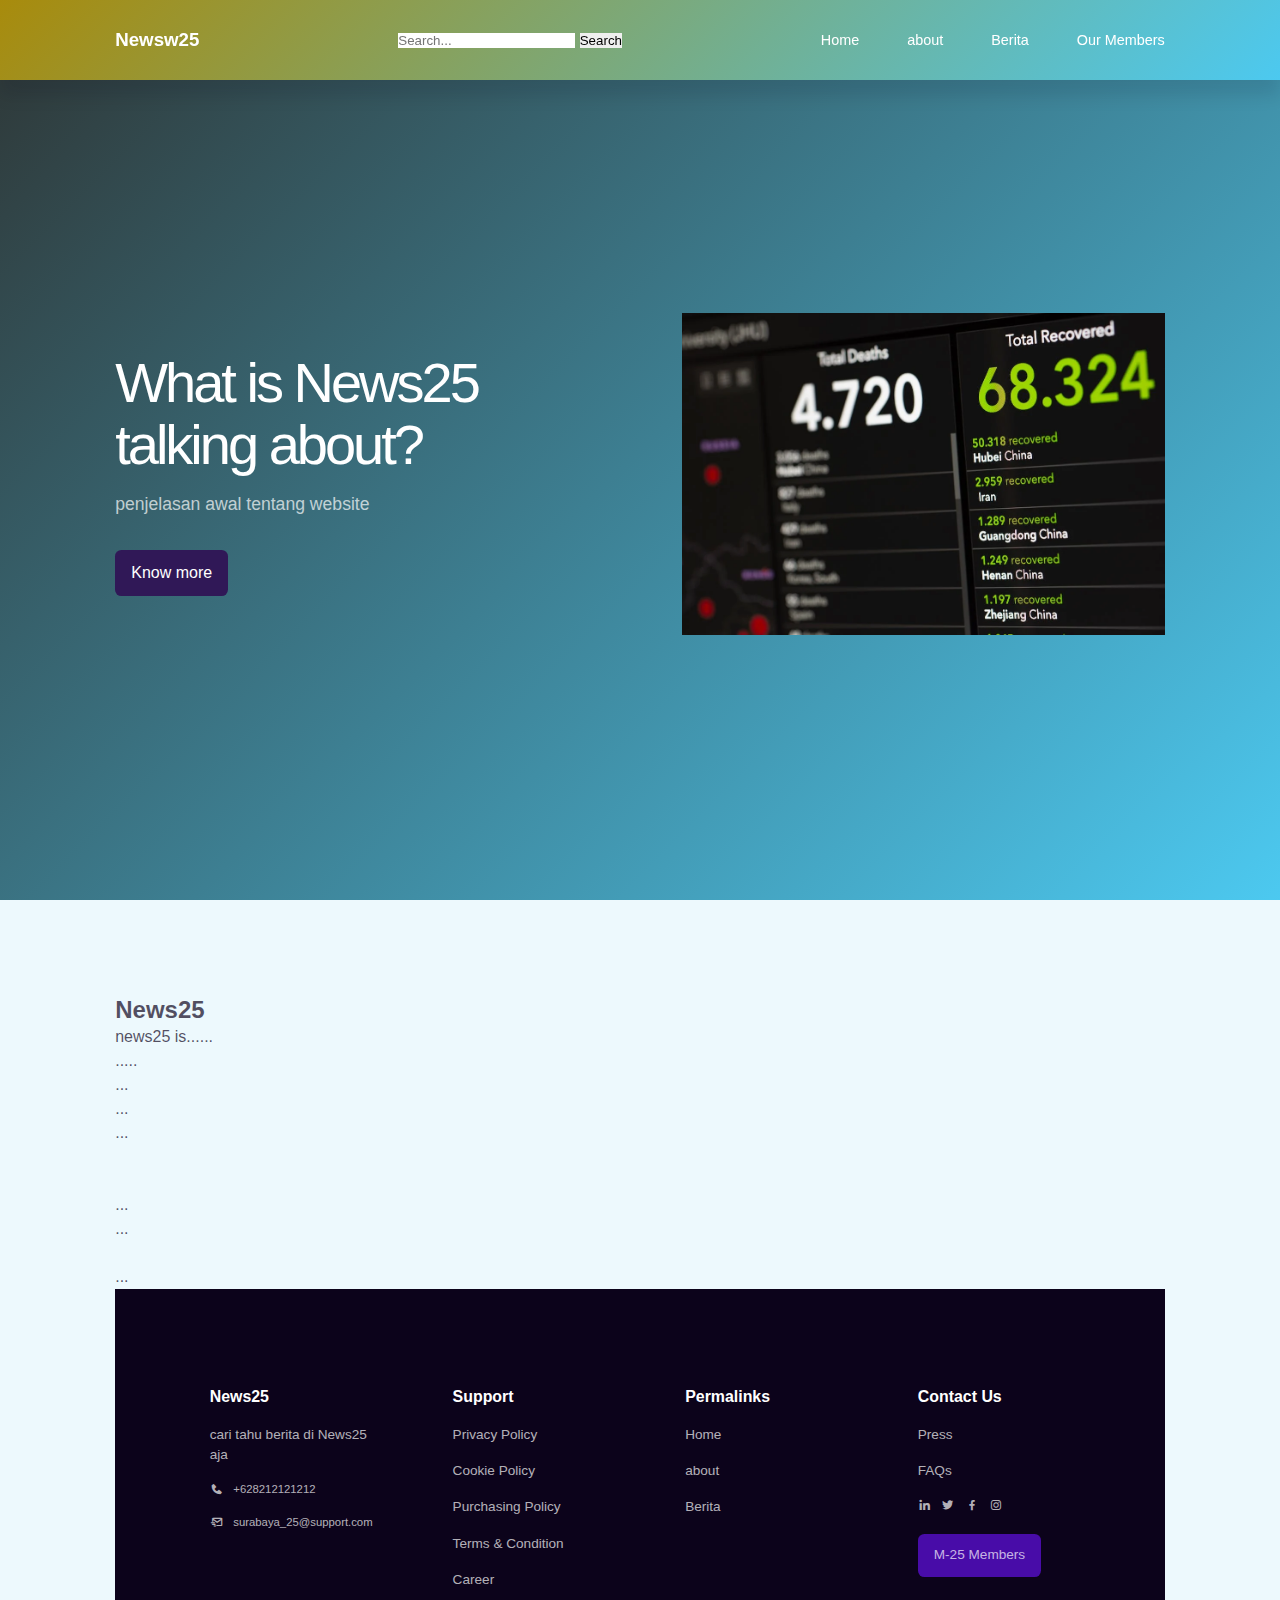
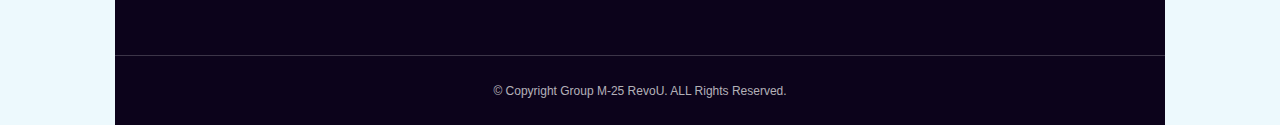
<file: index.html>
<!DOCTYPE html>
<html lang="en">
  <head>
    <meta charset="UTF-8" />
    <meta http-equiv="X-UA-Compatible" content="IE=edge" />
    <meta name="viewport" content="width=device-width, initial-scale=1.0" />
    <title>News25</title>
    <!--MINIFED CSS-->
    <link rel="stylesheet" href="./css/style.css" />
    <!--BOXICON-->
    <link href="https://unpkg.com/boxicons@2.1.1/css/boxicons.min.css" rel="stylesheet" />
    <!-- Link Swiper's CSS -->
    <link rel="stylesheet" href="https://cdn.jsdelivr.net/npm/swiper@10/swiper-bundle.min.css" />
    <!-- Link Font -->
    <link rel="stylesheet" href="https://fonts.googleapis.com/css2?family=Material+Symbols+Outlined:opsz,wght,FILL,GRAD@48,400,0,0" />
    <link rel="stylesheet" href="https://fonts.googleapis.com/css2?family=Material+Symbols+Rounded:opsz,wght,FILL,GRAD@48,400,1,0" />
  </head>
  <body>
    <nav>
      <div class="container">
        <h3>Newsw25</h3>
        <form action="/search" method="get">
          <input type="text" id="search" name="q" placeholder="Search...">
          <input type="submit" value="Search">
      </form>
        <ul id="nav__items">
          <li><a href="#">Home</a></li>
          <li><a href="#about">about</a></li>
          <li><a href="blogs.html">Berita</a></li>
          <li><a href="teams.html">Our Members</a></li>
        </ul>

        <button id="open__nav-btn"><i class="bx bx-menu"></i></button>
        <button id="close__nav-btn"><i class="bx bx-x"></i></button>
      </div>
    </nav>
    <!--========================END OF NAV=================-->
    <!-- <button class="chatbot-toggler">
      <span class="material-symbols-rounded">mode_comment</span>
      <span class="material-symbols-outlined">close</span>
    </button>
    <div class="chatbot">
      <div class="headers">
        <h2>Sakura</h2>
        <span class="close-btn material-symbols-outlined">close</span>
      </div>
      <ul class="chatbox">
        <li class="chat incoming">
          <span class="material-symbols-outlined">smart_toy</span>
          <p>Hi there 👋<br />How can I help you today?</p>
        </li>
      </ul>
      <div class="chat-input">
        <textarea placeholder="Sakura wasn't ready because she's shy" spellcheck="false" required></textarea>
        <span id="send-btn" class="material-symbols-rounded">send</span>
      </div>
    </div> -->
    <!--========================END OF CHAT=================-->

    <header>
      <div class="container">
        <div class="header__content">
          <h1>What is News25 talking about?</h1>
          <p>penjelasan awal tentang website</p>
          <a href="#about" class="btn">Know more</a>
        </div>
        <div class="header__image">
          <img src="./assets/header imag.webp" alt="Header Imag" />
        </div>
      </div>
    </header>
    <!--========================END OF HEADER=================-->
<!-- 
    <section id="services">
      <h2>Our Services</h2>
      <p>We provide the perfect solution for you</p>
      <div class="container">
        <article>
          <i class="bx bx-book-content"></i>
          <div>
            <h4>Online Booking</h4>
            <small>Schedule your consultation day with our specialist doctors.</small>
          </div>
        </article>
        <article>
          <i class="bx bx-book-content"></i>
          <div>
            <h4>Blogs</h4>
            <small>Current topics and news related to types of diseases against pregnant women.</small>
          </div>
        </article>
      </div>
    </section> -->
    <!--========================END OF Services=================-->
    <!-- <section id="specialists">
      <h2>Our Specialist Doctors</h2>
      <p>
        Get to know our specialist doctors, healthcare professionals who have extensive experience and deep expertise in caring for pregnant women and fetuses. <br />
        With a genuine commitment to the well-being of pregnant women, they are ready to provide personalized, compassionate and evidence-based care. <br />
        Feel free to meet with our experts at our clinic, where every visit is a step towards a healthy and happy pregnancy.
      </p>
      <div id="doctor-from-api" class="container">
      </div>
    </section> -->
    <!--========================END OF Specialist=================-->
    <!-- <section id="testimonials" class="swiper mySwiper">
      <h2>What Our Patients Say</h2>
      <p>Of course, here are five testimonials from pregnant patients for a doctor:</p>
      <div class="swiper-wrapper">
        <article class="swiper-slide">
          <p>"Dr. Andrew Mitchell was a guardian angel during my pregnancy. He always gave great attention and explained each stage well. Thank you for your support and expertise in providing excellent prenatal care."</p>
          <div class="patient">
            <div class="avatar">
              <img src="./assets/avatar1.jpg" alt="Patient One" />
            </div>
            <div class="patient__details">
              <h5>Alexa Chrisabela</h5>
              <small>Patient</small>
            </div>
          </div>
        </article>
        <2-->
        <!-- <article class="swiper-slide">
          <p>"A heartfelt thank you to Dr. Olivia for his exceptional care during my wife's pregnancy. His expertise and support ensured a smooth delivery, and we deeply appreciate his commitment to our family's well-being."</p>
          <div class="patient">
            <div class="avatar">
              <img src="./assets/avatar2.jpg" alt="Patient One" />
            </div>
            <div class="patient__details">
              <h5>Nando Hanifah</h5>
              <small>Patient</small>
            </div>
          </div>
        </article> -->
        <!--3-->
        <!-- <article class="swiper-slide">
          <p>"I feel very lucky to have Dr. Matthew Davis as my pregnancy doctor. He is very knowledgeable and caring. During labor, he really gave me support and confidence. I highly recommend him to all pregnant women!"</p>
          <div class="patient">
            <div class="avatar">
              <img src="./assets/avatar1.jpg" alt="Patient One" />
            </div>
            <div class="patient__details">
              <h5>Nana Najwa</h5>
              <small>Patient</small>
            </div>
          </div>
        </article> -->
        <!--4-->
        <!-- <article class="swiper-slide">
          <p>"Dr. Emily Anderson is a very professional and committed doctor. She was always available when I needed help or had concerns. I felt safe and comfortable throughout my entire pregnancy thanks to her care."</p>
          <div class="patient">
            <div class="avatar">
              <img src="./assets/avatar1.jpg" alt="Patient One" />
            </div>
            <div class="patient__details">
              <h5>Rebbeca Widjaya</h5>
              <small>Patient</small>
            </div>
          </div>
        </article> -->
        <!--5-->
        <!-- <article class="swiper-slide">
          <p>"I would like to say a big thank you to Dr. Sophia Williams for her excellent care during my pregnancy. The birth of my child went smoothly, and it was all thanks to her guidance and support."</p>
          <div class="patient">
            <div class="avatar">
              <img src="./assets/avatar1.jpg" alt="Patient One" />
            </div>
            <div class="patient__details">
              <h5>Mei Mei</h5>
              <small>Patient</small>
            </div>
          </div>
        </article> -->
        <!--6-->
        <!-- <article class="swiper-slide">
          <p>
            I want to express my heartfelt gratitude to Dr. Sophia Williams for the outstanding care she provided during my pregnancy. The delivery of my child went seamlessly, and it was solely due to her expert guidance and unwavering
            support.
          </p>
          <div class="patient">
            <div class="avatar">
              <img src="./assets/avatar1.jpg" alt="Patient One" />
            </div>
            <div class="patient__details">
              <h5>Ava Martinez</h5>
              <small>Patient</small>
            </div>
          </div>
        </article> -->
        <!--7-->
        <!-- <article class="swiper-slide">
          <p>I want to extend my sincere gratitude to Dr. Andrew Mitchell for the exceptional care throughout my pregnancy journey. The smooth delivery of my child is a testament to his expertise, guidance, and unwavering support.</p>
          <div class="patient">
            <div class="avatar">
              <img src="./assets/avatar1.jpg" alt="Patient One" />
            </div>
            <div class="patient__details">
              <h5>Mia Carter</h5>
              <small>Patient</small>
            </div>
          </div>
        </article>
      </div>
      <div class="swiper-pagination"></div>
    </section> --> 
    <!--========================END OF Testimonials=================-->

    <section id="about">
      <div class="container">
        <div class="info">
          <h2>News25</h2>
          <p>news25 is......
            <br>
            .....
            <br>
            ...
            <br>
            ...
            <br>
            ...
            <br> <br> <br>
            ...
            <br>
            ...
            <br> <br>
            ...
          </p>
          <!-- <article>
            <div class="info__icon">
              <i class="bx bx-check-square"></i>
            </div>
            <div>
              <h4>Filling out the doctor's booking form</h4>
              <small> Fill in the form according to the directions.</small>
            </div>
          </article>
          <article>
            <div class="info__icon">
              <i class="bx bx-send"></i>
            </div>
            <div>
              <h4>Submit</h4>
              <small> After filling out all the forms you can immediately click submit. </small>
            </div>
          </article>
          <article>
            <div class="info__icon">
              <i class="bx bxl-whatsapp"></i>
            </div>
            <div>
              <h4>Confirmation</h4>
              <small>Wait for appointment confirmation via WhatsApp</small>
            </div>
          </article>
        </div>
        <form id="form">
          <div class="form__group">
            <label for="name">Name</label>
            <input type="text" placeholder="Enter Your Name" name="Patient's Name" id="input-appointment-name" required />
          </div>
          <div class="form__group">
            <label for="phone">Phone Number</label>
            <input placeholder="Enter Phone Number" name="Phone Number" id="input-appointment-phone" required />
          </div>
          <div class="form__group">
            <label for="date">Date</label>
            <input type="date" placeholder="Choose a date" name="Date" id="input-appointment-date" required />
          </div>
          <div class="form__group">
            <label for="doctor">Select Doctor</label>
            <select name="Doctor" id="input-appointment-doctor" required>
              <option value="Dr. Emily Anderson">Dr. Emily Anderson</option>
              <option value="Dr. Matthew Davis">Dr. Matthew Davis</option>
              <option value="Dr. Benjamin Carter">Dr. Benjamin Carter</option>
              <option value="Dr. Olivia Jane">Dr. Olivia Jane</option>
              <option value="Dr. Sophia Rose">Dr. Sophia Rose</option>
            <option value="Dr. John Doe">Dr. John Doe</option>
            </select>
          </div>
          <div class="form__group">
            <label for="message">Additional Message</label>
            <textarea name="Added Message" id="input-appointment-message" rows="6" placeholder="Add a message" required></textarea>
          </div>
          <button class="btn-primary">Submit</button>
        </form>
      </div>
    </section> -->
    <!--========================END OF Appointment=================-->

    <footer>
      <div class="container">
        <article>
          <a href="#" class="footer__logo"><h3>News25</h3></a>
          <p>cari tahu berita di News25 aja</p>
          <div>
            <i class="bx bxs-phone"></i>
            <small>+628212121212</small>
          </div>
          <div>
            <i class="bx bx-mail-send"></i>
            <small>surabaya_25@support.com</small>
          </div>
        </article>

        <article>
          <h3>Support</h3>
          <a href="#">Privacy Policy</a>
          <a href="#">Cookie Policy</a>
          <a href="#">Purchasing Policy</a>
          <a href="#">Terms & Condition</a>
          <a href="#">Career</a>
        </article>

        <article>
          <h3>Permalinks</h3>
          <a href="#">Home</a>
          <a href="#about">about</a>
          <a href="blogs.html">Berita</a>
          <!-- <a href="#specialists">Members</a>
          <a href="#testimonials">Testimonials</a>
          <a href="#appointment" class="btn-primary">Get Appointment</a> -->
        </article>

        <article>
          <h3>Contact Us</h3>
          <p>Press</p>
          <p>FAQs</p>
          <div class="footer_socials">
            <a href="#"><i class="bx bxl-linkedin"></i></a>
            <a href="#"><i class="bx bxl-twitter"></i></a>
            <a href="#"><i class="bx bxl-facebook"></i></a>
            <a href="#"><i class="bx bxl-instagram"></i></a>
          </div>
          <a href="teams.html" class="btn-primary" target="_blank">M-25 Members</a>
        </article>
      </div>
      <div class="copyright">
        <small>&copy; Copyright Group M-25 RevoU. ALL Rights Reserved.</small>
      </div>
    </footer>
    <!--========================END OF Footer=================-->

    <!-- Swiper JS -->
    <script src="https://unpkg.com/swiper/swiper-bundle.min.js"></script>
    <script src="./js/APIcall.js" defer></script>
    <script src="./js/script.js" defer></script>
  </body>
</html>
</file>
<file: css/style.css>
/* Font Google */
@import url("https://fonts.googleapis.com/css2?family=Poppins:wght@400;500;600&display=swap");
* {
  margin: 0;
  padding: 0;
  border: 0;
  outline: 0;
  list-style: none;
  text-decoration: none;
  box-sizing: border-box;
}

html {
  scroll-behavior: smooth;
}

body {
  font-family: "Montserrat", sans-serif;
  line-height: 1.5;
  color: rgba(12, 3, 27, 0.7);
  background: rgba(76, 201, 240, 0.1);
  -webkit-user-select: none;
  -moz-user-select: none;
  user-select: none;
}
/*startchatbot*/
/* Import Google font - Poppins */

.chatbot-toggler {
  position: fixed;
  bottom: 30px;
  right: 35px;
  outline: none;
  border: none;
  height: 50px;
  width: 50px;
  display: flex;
  cursor: pointer;
  align-items: center;
  justify-content: center;
  border-radius: 50%;
  background: #209b95;
  transition: all 0.2s ease;
}
body.show-chatbot .chatbot-toggler {
  transform: rotate(90deg);
}
.chatbot-toggler span {
  color: #fff;
  position: absolute;
}
.chatbot-toggler span:last-child,
body.show-chatbot .chatbot-toggler span:first-child {
  opacity: 0;
}
body.show-chatbot .chatbot-toggler span:last-child {
  opacity: 1;
}
.chatbot {
  position: fixed;
  right: 35px;
  bottom: 90px;
  width: 420px;
  background: #fff;
  border-radius: 15px;
  overflow: hidden;
  opacity: 0;
  pointer-events: none;
  transform: scale(0.5);
  transform-origin: bottom right;
  box-shadow: 0 0 128px 0 rgba(0, 0, 0, 0.1), 0 32px 64px -48px rgba(0, 0, 0, 0.5);
  transition: all 0.1s ease;
  z-index: 10;
}
body.show-chatbot .chatbot {
  opacity: 1;
  pointer-events: auto;
  transform: scale(1);
}
.chatbot .headers {
  padding: 16px 0;
  position: relative;
  text-align: center;
  color: #fff;
  background: #724ae8;
  box-shadow: 0 2px 10px rgba(0, 0, 0, 0.1);
}
.chatbot .headers span {
  position: absolute;
  right: 15px;
  top: 50%;
  display: none;
  cursor: pointer;
  transform: translateY(-50%);
}
.headers h2 {
  font-size: 1.4rem;
}
.chatbot .chatbox {
  overflow-y: auto;
  height: 270px;
  padding: 30px 20px 100px;
}
.chatbot :where(.chatbox, textarea)::-webkit-scrollbar {
  width: 6px;
}
.chatbot :where(.chatbox, textarea)::-webkit-scrollbar-track {
  background: #fff;
  border-radius: 25px;
}
.chatbot :where(.chatbox, textarea)::-webkit-scrollbar-thumb {
  background: #ccc;
  border-radius: 25px;
}
.chatbox .chat {
  display: flex;
  list-style: none;
}
.chatbox .outgoing {
  margin: 20px 0;
  justify-content: flex-end;
}
.chatbox .incoming span {
  width: 32px;
  height: 32px;
  color: #fff;
  cursor: default;
  text-align: center;
  line-height: 32px;
  align-self: flex-end;
  background: #724ae8;
  border-radius: 4px;
  margin: 0 10px 7px 0;
}
.chatbox .chat p {
  white-space: pre-wrap;
  padding: 12px 16px;
  border-radius: 10px 10px 0 10px;
  max-width: 75%;
  color: #fff;
  font-size: 0.95rem;
  background: #724ae8;
}
.chatbox .incoming p {
  border-radius: 10px 10px 10px 0;
}
.chatbox .chat p.error {
  color: #721c24;
  background: #f8d7da;
}
.chatbox .incoming p {
  color: #000;
  background: #f2f2f2;
}
.chatbot .chat-input {
  display: flex;
  gap: 5px;
  position: absolute;
  bottom: 0;
  width: 100%;
  background: #fff;
  padding: 3px 20px;
  border-top: 1px solid #ddd;
}
.chat-input textarea {
  height: 55px;
  width: 100%;
  border: none;
  outline: none;
  resize: none;
  max-height: 180px;
  padding: 15px 15px 15px 0;
  font-size: 0.95rem;
}
.chat-input span {
  align-self: flex-end;
  color: #724ae8;
  cursor: pointer;
  height: 55px;
  display: flex;
  align-items: center;
  visibility: hidden;
  font-size: 1.35rem;
}
.chat-input textarea:valid ~ span {
  visibility: visible;
}

@media (max-width: 490px) {
  .chatbot-toggler {
    right: 20px;
    bottom: 20px;
  }
  .chatbot {
    right: 0;
    bottom: 0;
    height: 100%;
    border-radius: 0;
    width: 100%;
  }
  .chatbot .chatbox {
    height: 90%;
    padding: 25px 15px 100px;
  }
  .chatbot .chat-input {
    padding: 5px 15px;
  }
  .chatbot .headers span {
    display: block;
  }
}
/*end chatbot*/
.container {
  width: 82%;
  margin: 0 auto;
}

img {
  display: block;
  width: 100%;
}

h1,
h2,
h4,
h4,
h5 {
  line-height: 1.2;
}

section {
  margin-top: 6rem;
}
section > h2 {
  text-align: center;
}
section > p {
  text-align: center;
  width: auto;
  margin: 0.6rem auto 4rem;
}

.btn {
  display: inline-block;
  width: -moz-fit-content;
  width: fit-content;
  padding: 0.7rem 1rem;
  border-radius: 0.4rem;
  background: #301857;
  color: #ffffff;
  cursor: pointer;
  transition: all 400ms ease;
}
.btn:hover {
  background: #f84c99;
  box-shadow: 0 1rem 1.6rem rgba(12, 3, 27, 0.15);
}

.btn-primary {
  display: inline-block;
  width: -moz-fit-content;
  width: fit-content;
  padding: 0.7rem 1rem;
  border-radius: 0.4rem;
  background: #480ca8;
  color: #ffffff;
  cursor: pointer;
  transition: all 400ms ease;
}
.btn-primary:hover {
  background: #580fce;
  box-shadow: 0 1rem 1.6rem rgba(12, 3, 27, 0.15);
}

/*MEDIA QUERIES (MEDUM DEVICES)*/
@media screen and (max-width: 1024px) {
  .container {
    width: 90%;
  }
  section > p {
    width: 55%;
  }
}
/*MEDIA QUERIES (SMALL DEVICES)*/
@media screen and (max-width: 600px) {
  section > p {
    width: 90%;
  }
}
nav {
  width: 100vw;
  height: 5rem;
  position: fixed;
  z-index: 10;
  display: grid;
  place-items: center;
  background: linear-gradient(135deg, #a88b0c, #4cc9f0);
  color: #ffffff;
  box-shadow: 0 1rem 1rem rgba(12, 3, 27, 0.1);
}
nav h1,
nav h2,
nav h3,
nav h4,
nav h5 {
  color: #ffffff;
}
nav .container {
  display: flex;
  justify-content: space-between;
  align-items: center;
  /*only in medium and small devives */
}
nav .container ul {
  display: flex;
  gap: 3rem;
  align-items: center;
}
nav .container button {
  display: none;
}
nav .container a {
  color: #ffffff;
  font-weight: 400;
  font-size: 0.9rem;
}
nav .container .nav__logo h3 {
  color: #ffffff;
}

/*MEDIA QUERIES (MEDUM DEVICES)*/
@media screen and (max-width: 1024px) {
  nav .container button {
    display: inline-block;
    background: transparent;
    color: #ffffff;
    font-size: 2rem;
    cursor: pointer;
  }
  nav .container button#close__nav-btn {
    display: none;
  }
  nav .container ul {
    position: fixed;
    right: 5%;
    top: 5rem;
    flex-direction: column;
    align-items: flex-start;
    gap: 0;
    display: none;
    perspective: 300px;
  }
  nav .container li {
    width: 100%;
    opacity: 0;
    animation: flipNavItem 300ms ease forwards;
    transform-origin: top;
  }
  nav .container li:nth-child(2) {
    animation-delay: 200ms;
  }
  nav .container li:nth-child(3) {
    animation-delay: 400ms;
  }
  nav .container li:nth-child(4) {
    animation-delay: 600ms;
  }
  nav .container li:nth-child(5) {
    animation-delay: 800ms;
  }
  @keyframes flipNavItem {
    0% {
      transform: rotateX(90deg);
    }
    100% {
      transform: rotateX(0deg);
      opacity: 1;
    }
  }
  nav .container li a {
    color: #ffffff;
    height: 1005;
    display: block;
    pad: 1.5rem 2rem;
    border-radius: 0;
    background: linear-gradient(#4cc9f0, #14b8eb);
  }
  nav .container li a.btn {
    background: #6425f7;
  }
}
header {
  background: linear-gradient(135deg, #2e3534, #4cc9f0);
  color: #ffffff;
  height: 100vh;
  display: grid;
  place-items: center;
  overflow: hidden;
}
header h1,
header h2,
header h3,
header h4,
header h5 {
  color: #ffffff;
}
header .container {
  margin-top: 3rem;
  display: grid;
  grid-template-columns: 46% 46%;
  align-items: center;
  gap: 8%;
  justify-content: space-between;
}
header .container .header__content h1 {
  font-size: 3.5rem;
  line-height: 1.1;
  letter-spacing: -3px;
  font-weight: 300;
}
header .container .header__content p {
  margin: 1rem 0 2rem;
  color: rgba(255, 255, 255, 0.7);
  font-size: 1.1rem;
}

/* =================== Medium Devices =================== */
@media screen and (max-width: 1024px) {
  header {
    height: 60vh;
  }
  header .container {
    gap: 1rem;
  }
  header .container .header__content h1 {
    font-size: 2.2rem;
  }
}
/*MEDIA QUERIES (SMALL DEVICES)*/
@media screen and (max-width: 600px) {
  header {
    height: 100vh;
    padding-top: 3rem;
  }
  .container {
    grid-template-columns: 1fr;
    text-align: center;
  }
  .container .header__content {
    margin: 0.8rem 0 1.5rem;
    line-height: 1.4;
  }
}
#services .container {
  margin-top: 2rem;
  display: grid;
  grid-template-columns: repeat(2, 1fr);
  gap: 2rem;
}
#services .container article {
  background: linear-gradient(135deg, #480ca8, #4cc9f0);
  color: #ffffff;
  padding: 1.5rem;
  border-radius: 1rem;
  display: flex;
  gap: 1.5rem;
  height: -moz-fit-content;
  height: fit-content;
  transition: all 400ms ease;
}
#services .container article h1,
#services .container article h2,
#services .container article h3,
#services .container article h4,
#services .container article h5 {
  color: #ffffff;
}
#services .container article:hover {
  margin-top: -0.5rem;
}
#services .container article i {
  font-size: 1.7rem;
}
#services .container article div h4 {
  margin-bottom: 1rem;
}

/*Medium Device*/
@media screen and (max-width: 1024px) {
  #service .container {
    gap: 1rem;
    grid-template-columns: 1fr 1fr;
  }
  #service .container article {
    padding: 1.2rem;
    gap: 0.8rem;
  }
  #service .container article:hover {
    margin: 0;
  }
}
/*Small Devices*/
@media screen and (max-width: 600px) {
  #services .container {
    grid-template-columns: 1fr;
  }
  #services .container article div h4 {
    margin-bottom: 0.8rem;
  }
}
#specialists .container {
  margin-top: 20px;
  width: 68%;
  display: grid;
  grid-template-columns: repeat(3, 1fr);
  gap: 2rem;
}
#specialists .container article {
  background: #ffffff;
  border-radius: 1rem;
  box-shadow: 0 1.5rem 1.5rem rgba(12, 3, 27, 0.1);
  position: relative;
  transition: all 700ms ease;
}
#specialists .container article:hover {
  box-shadow: none;
}
#specialists .container article:hover .specialist__image::before {
  left: 0;
  border-radius: 1rem;
}
#specialists .container article:hover .specialist__social,
#specialists .container article:hover .specialist__whatsapp {
  opacity: 1;
  visibility: visible;
}
#specialists .container article .specialist__image {
  height: 20rem;
  position: relative;
  border-radius: 1rem;
  overflow: hidden;
}
#specialists .container article .specialist__image::before {
  content: " ";
  display: block;
  width: 100%;
  height: 100%;
  position: absolute;
  top: 0;
  left: -100%;
  background: linear-gradient(135deg, rgba(72, 12, 168, 0.8), rgba(76, 201, 240, 0.8));
  border-radius: 50%;
  transition: all 1s ease;
}
#specialists .container article .specialist__details {
  margin: 1.5rem 0;
  text-align: center;
}
#specialists .container article .specialist__social {
  position: absolute;
  top: 1.2rem;
  right: 1.2rem;
  display: flex;
  flex-direction: column;
  gap: 1rem;
  opacity: 0;
  visibility: hidden;
  transition: all 1s 400ms ease;
}
#specialists .container article .specialist__social a {
  background: #ffffff;
  color: #480ca8;
  padding: 0.4rem;
  display: flex;
  font-size: 0.8rem;
  border-radius: 50%;
  transition: all 400ms ease;
}
#specialists .container article .specialist__social a:hover {
  background-color: #480ca8;
  color: #ffffff;
}
#specialists .container article .specialist__whatsapp {
  background: #54eb72;
  color: #ffffff;
  position: absolute;
  left: 50%;
  transform: translateX(-50%);
  bottom: 30%;
  padding: 1rem;
  border-radius: 50%;
  display: flex;
  opacity: 0;
  visibility: hidden;
  transition: all 1s 400ms ease;
}

/*MEDIA QUERIES (MEDUM DEVICES)*/
@media screen and (max-width: 1024px) {
  #specialists .container {
    grid-template-columns: 2fr 2fr;
  }
}
/*MEDIA QUERIES (SMALL DEVICES)*/
@media screen and (max-width: 600px) {
  #specialists .container {
    grid-template-columns: 1fr;
  }
}
.swiper {
  width: 82%;
}
.swiper .swiper-wrapper {
  margin-bottom: 4rem;
  text-align: center;
}
.swiper .swiper-wrapper .swiper-slide {
  background: linear-gradient(135deg, #480ca8, #4cc9f0);
  color: #ffffff;
  padding: 1.5rem 2rem;
  border-radius: 1rem;
  cursor: default;
  font-size: 0.9rem;
}
.swiper .swiper-wrapper .swiper-slide h1,
.swiper .swiper-wrapper .swiper-slide h2,
.swiper .swiper-wrapper .swiper-slide h3,
.swiper .swiper-wrapper .swiper-slide h4,
.swiper .swiper-wrapper .swiper-slide h5 {
  color: #ffffff;
}
.swiper .swiper-wrapper .swiper-slide p {
  margin-bottom: 1.5rem;
}
.swiper .swiper-wrapper .swiper-slide .patient {
  display: flex;
  align-items: center;
  gap: 1rem;
}
.swiper .swiper-wrapper .swiper-slide .patient .avatar {
  width: 2.5rem;
  aspect-ratio: 1/1;
  border-radius: 50%;
  overflow: hidden;
}
.swiper .swiper-pagination-bullet {
  background: #480ca8;
}

@media screen and (max-width: 600px) {
  .swiper .swiper-wrapper .swiper-slide {
    padding: 1.5rem;
  }
}
#appointment .container {
  display: grid;
  grid-template-columns: 47% 47%;
  gap: 6%;
  padding-bottom: 6rem;
}
#appointment .container .info p {
  margin: 0.5rem 0 2rem;
}
#appointment .container .info article {
  display: flex;
  grid-area: 1.5rem;
  margin-bottom: 1.5rem;
}
#appointment .container .info article small {
  margin-top: 0.4rem;
  display: block;
}
#appointment .container .info article .info__icon {
  background: #f72582;
  color: #ffffff;
  padding: 0.8rem;
  border-radius: 50%;
  display: flex;
  height: -moz-fit-content;
  height: fit-content;
  font-size: 1.2rem;
  margin-right: 1rem;
}
#appointment .container form {
  display: flex;
  flex-direction: column;
  gap: 1.4rem;
}
#appointment .container form .form__group label {
  font-size: 0.85rem;
  margin-bottom: 0.4rem;
  display: inline-block;
  font-weight: 600;
}
#appointment .container form .form__group input,
#appointment .container form .form__group textarea,
#appointment .container form .form__group select {
  background: #ffffff;
  padding: 0.85rem 1rem;
  display: block;
  width: 100%;
  border-radius: 0.4rem;
  resize: none;
  -webkit-appearance: none;
  -moz-appearance: none;
  appearance: none;
}

/* =================== Medium Devices ==================== */
@media screen and (max-width: 1024px) {
  #appointment .container {
    grid-template-columns: 1fr;
    gap: 2rem;
  }
  #appointment .container .info h2,
  #appointment .container .info p {
    text-align: center;
  }
}
footer {
  background: #0c031b;
  color: rgba(255, 255, 255, 0.7);
  padding-top: 6rem;
  margin-top: 6;
}
footer .container {
  display: grid;
  grid-template-columns: repeat(4, 1fr);
  gap: 5rem;
  font-size: 0.85rem;
}
footer .container a {
  color: rgba(255, 255, 255, 0.7);
  transition: all 400ms ease;
}
footer .container a:hover {
  color: #ffffff;
}
footer .container a > h3 {
  color: #ffffff;
}
footer .container article {
  display: flex;
  flex-direction: column;
  gap: 1rem;
}
footer .container article > div {
  display: flex;
  align-items: center;
  gap: 0.6rem;
}
footer .container article > h3 {
  color: #ffffff;
}
footer .container article .footer__socials {
  gap: 1rem;
  font-size: 1.1rem;
}
footer .copyright {
  text-align: center;
  padding: 1.5rem 0;
  margin-top: 4rem;
  border-top: 1px solid rgba(255, 255, 255, 0.2);
  font-size: 0.9rem;
}

/*Medium Devices*/
@media screen and (max-width: 1024px) {
  footer .container {
    gap: 2.5rem;
  }
}
/*Smol Devices*/
@media screen and (max-width: 600px) {
  footer .container {
    grid-template-columns: 1fr;
    text-align: center;
  }
  footer .container .btn-primary,
  footer .container .footer__socials {
    margin: 0 auto;
  }
  footer .container article > div {
    justify-content: center;
  }
}
</file>
